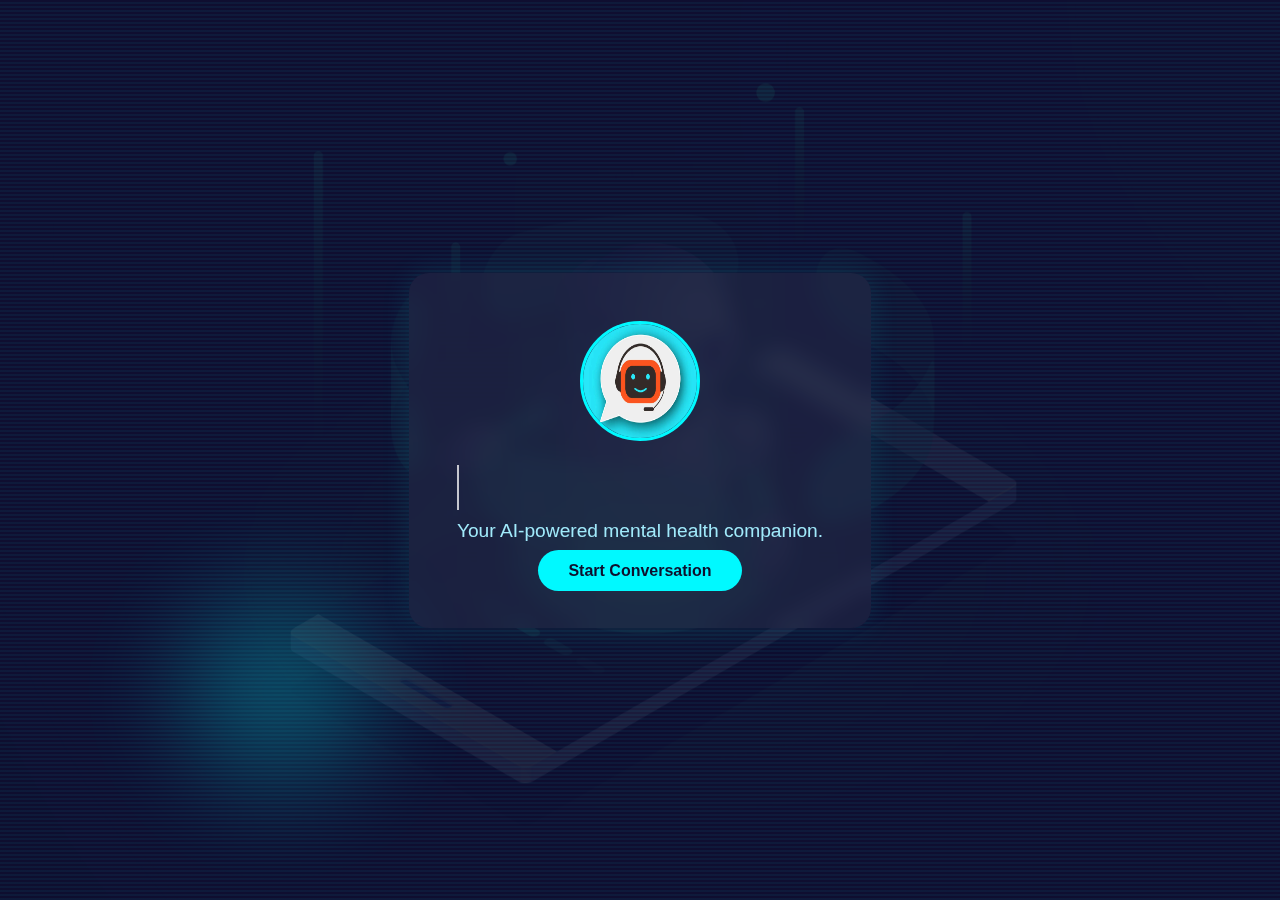
<file: chatbot-ui/index.html>
<!DOCTYPE html>
<html lang="en">
<head>
  <meta charset="UTF-8" />
  <meta name="viewport" content="width=device-width, initial-scale=1.0"/>
  <title>Welcome to Calmora</title>
  <link rel="stylesheet" href="firstpg.css" />
</head>
<body>

  <div class="ai-background"></div>
  
  <div class="container">
    <div class="content">
      <div class="avatar">
        <img src="image1.jpg" alt="Calmora Avatar" />
      </div>
      <h1 class="typing-text">Hello, I'm <span class="name">Calmora</span></h1>
      <p class="subtext">Your AI-powered mental health companion.</p>
      <a href="secondpg.html" class="start-button">Start Conversation</a>    
    </div>
  </div>

  <!-- Floating binary and ripple layers -->
  <div class="binary-stream"></div>
  <div class="neural-orb"></div>

  <script src="script.js"></script>
</body>
</html>
</file>
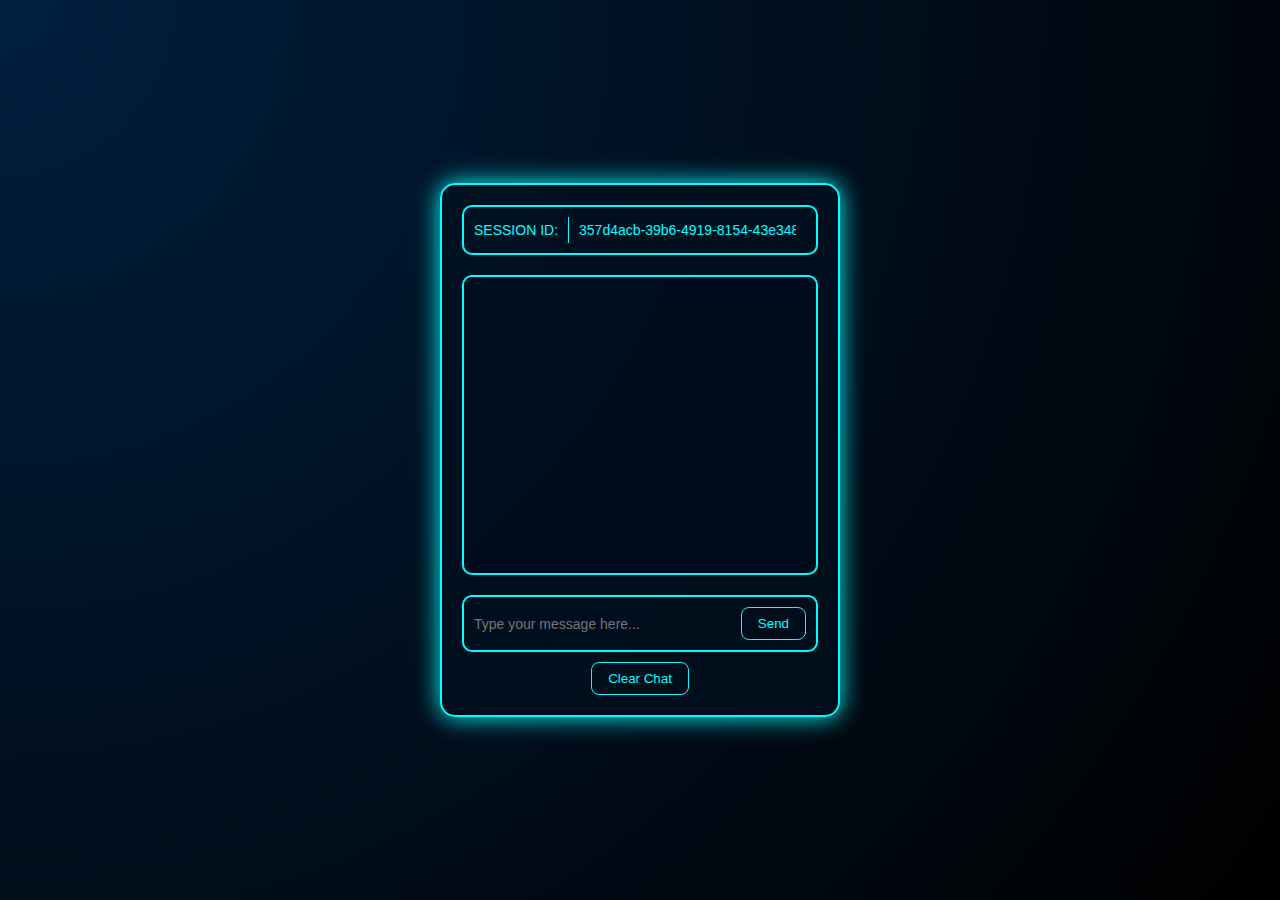
<file: chatbot-ui/secondpg.html>
<!DOCTYPE html>
<html lang="en">
<head>
  <meta charset="UTF-8" />
  <meta name="viewport" content="width=device-width, initial-scale=1.0"/>
  <title>Chatbot Interface</title>
  <link rel="stylesheet" href="styles.css" />
</head>
<body>
  <div class="container">
    
    <!-- Session ID Section -->
    <div class="session-box">
      <label for="session-id">SESSION ID:</label>
      <input type="text" id="session-id" readonly />
    </div>

    <!-- Chat Area -->
    <div class="chat-box" id="chat-box">
      <!-- Messages will be appended here -->
    </div>

    <!-- Input Section -->
    <div class="input-section">
      <input type="text" id="user-input" placeholder="Type your message here..." />
      <button type="button" onclick="sendMessage(event)">Send</button>
    </div>

    <div style="text-align: center; margin-top: 10px;">
      <button onclick="clearChat()">Clear Chat</button>
    </div>

    </div>

  </div>
  
  <script src="script.js"></script>
</body>
</html>
</file>
<file: chatbot-ui/firstpg.css>
* {
  margin: 0;
  padding: 0;
  box-sizing: border-box;
  font-family: 'Segoe UI', sans-serif;
}

body, html {
  width: 100%;
  height: 100%;
  overflow: hidden;
  background-color: #0f0f2d;
  position: relative;
}

/* Background Circuit-like Glow */
.ai-background {
  position: absolute;
  width: 100%;
  height: 100%;
  background: url('767.jpg') no-repeat center center/cover;
  opacity: 0.07;
  z-index: 0;
}

/* Main Container */
.container {
  position: relative;
  width: 100%;
  height: 100vh;
  display: flex;
  justify-content: center;
  align-items: center;
  z-index: 2;
}

.content {
  text-align: center;
  background: rgba(255, 255, 255, 0.05);
  padding: 3rem;
  border-radius: 20px;
  backdrop-filter: blur(10px);
  box-shadow: 0 0 30px rgba(0,255,255,0.1);
  z-index: 5;
}

.avatar img {
  width: 120px;
  height: 120px;
  border-radius: 50%;
  margin-bottom: 20px;
  border: 3px solid #00f9ff;
}

.typing-text {
  color: #ffffff;
  font-size: 2.5rem;
  margin-bottom: 10px;
  border-right: 2px solid rgba(255,255,255,0.75);
  white-space: nowrap;
  overflow: hidden;
  width: 0;
  animation: typing 4s steps(30, end) forwards, blink 0.75s step-end infinite;
}

@keyframes typing {
  to { width: 100%; }
}

@keyframes blink {
  50% { border-color: transparent; }
}

.subtext {
  font-size: 1.2rem;
  color: #a1eafb;
  margin-bottom: 20px;
}

.start-button {
  padding: 12px 30px;
  background-color: #00f9ff;
  color: #0f0f2d;
  font-weight: bold;
  border: none;
  border-radius: 30px;
  text-decoration: none;
  transition: all 0.3s ease;
}

.start-button:hover {
  background-color: #0ff;
  transform: scale(1.05);
}

/* Floating Binary Stream */
.binary-stream {
  position: absolute;
  top: 0;
  left: 0;
  width: 100%;
  height: 100%;
  background-image: repeating-linear-gradient(
    0deg,
    rgba(0, 255, 255, 0.05),
    rgba(0, 255, 255, 0.05) 2px,
    transparent 2px,
    transparent 4px
  );
  animation: moveBinary 20s linear infinite;
  z-index: 1;
}

@keyframes moveBinary {
  0% { background-position: 0 0; }
  100% { background-position: 0 100%; }
}

/* Floating Neural Orb */
.neural-orb {
  position: absolute;
  width: 300px;
  height: 300px;
  background: radial-gradient(circle, #00f9ff 0%, transparent 70%);
  top: 60%;
  left: 10%;
  border-radius: 50%;
  filter: blur(40px);
  opacity: 0.3;
  animation: rotateOrb 15s linear infinite;
  z-index: 1;
}

@keyframes rotateOrb {
  0% { transform: rotate(0deg) translateX(0); }
  50% { transform: rotate(180deg) translateX(30px); }
  100% { transform: rotate(360deg) translateX(0); }
}
</file>
<file: chatbot-ui/styles.css>
* {
  margin: 0;
  padding: 0;
  box-sizing: border-box;
  font-family: 'Segoe UI', sans-serif;
}

body {
  background: radial-gradient(circle at top left, #001f3f, #000);
  color: #0ff;
  display: flex;
  justify-content: center;
  align-items: center;
  height: 100vh;
}

.container {
  width: 400px;
  padding: 20px;
  border: 2px solid #0ff;
  border-radius: 15px;
  background: rgba(0, 15, 30, 0.7);
  box-shadow: 0 0 25px #0ff;
}

/* Session Box */
.session-box {
  display: flex;
  justify-content: space-between;
  align-items: center;
  border: 2px solid #0ff;
  padding: 10px;
  margin-bottom: 20px;
  border-radius: 10px;
}

.session-box label {
  font-size: 14px;
  color: #0ff;
  margin-right: 10px;
}

.session-box input {
  flex: 1;
  background: transparent;
  border: none;
  border-left: 1px solid #0ff;
  padding: 5px 10px;
  color: #0ff;
  font-size: 14px;
}

/* Chat Area */
.chat-box {
  border: 2px solid #0ff;
  border-radius: 10px;
  height: 300px;
  padding: 20px;
  margin-bottom: 20px;
  background: rgba(0, 10, 30, 0.5);
  display: flex;
  flex-direction: column;
  justify-content: flex-start;
  gap: 20px;
  overflow-y: auto;
}

.chat-message {
  max-width: 70%;
  padding: 10px 15px;
  border-radius: 15px;
  font-size: 14px;
  display: inline-block;
}

.user {
  background-color: #e0e0e0;
  color: #000;
  align-self: flex-start;
}

.bot {
  background-color: #00bcd4;
  color: #fff;
  align-self: flex-end;
  display: flex;
  align-items: center;
  gap: 10px;
}

.bot-icon {
  font-size: 20px;
}

/* Input Section */
.input-section {
  display: flex;
  gap: 10px;
  border: 2px solid #0ff;
  padding: 10px;
  border-radius: 10px;
  align-items: center;
}

.input-section input {
  flex: 1;
  background: transparent;
  border: none;
  color: #0ff;
  font-size: 14px;
  outline: none;
}

.send-btn {
  background: transparent;
  border: none;
  color: #0ff;
  font-size: 18px;
  cursor: pointer;
}
button {
  padding: 8px 16px;
  border: 1px solid #0ff;
  border-radius: 8px;
  background-color: transparent;
  color: #0ff;
  cursor: pointer;
  transition: all 0.3s ease;
}

button:hover {
  background-color: #0ff;
  color: #000;
}
</file>
